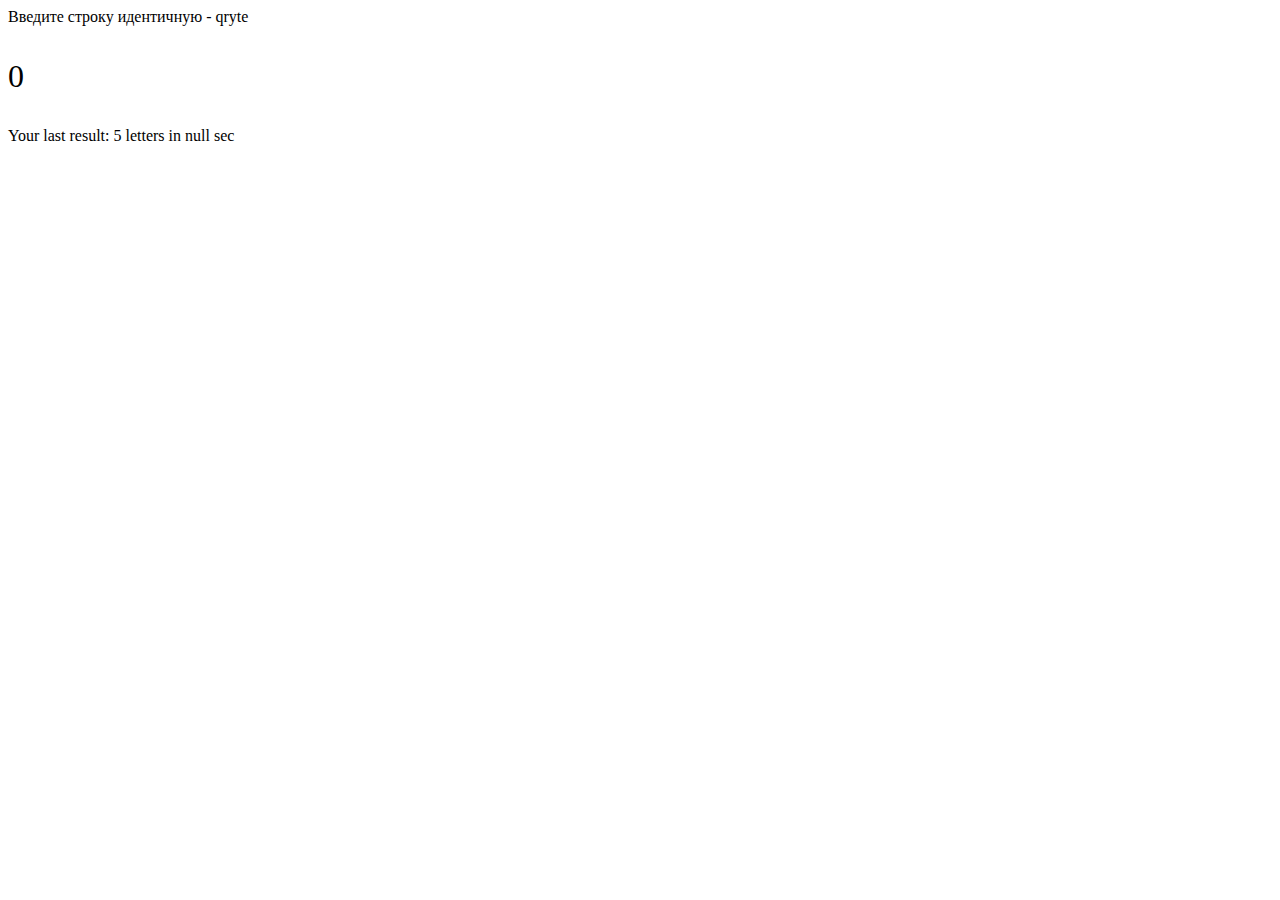
<file: Module-10/index.html>
<!DOCTYPE html>
<html lang="en">
<head>
    <meta charset="UTF-8">
    <meta name="viewport" content="width=device-width, initial-scale=1.0">
    <meta http-equiv="X-UA-Compatible" content="ie=edge">
    <link rel="stylesheet" href="css/styles.css">
    <title>Document</title>
</head>
<body>
    <p class="timer">0</p>
    <div id="exercise"></div>
    <div id="keyboard"></div>
    <script src="js/scripts.js"></script>
</body>
</html>
</file>
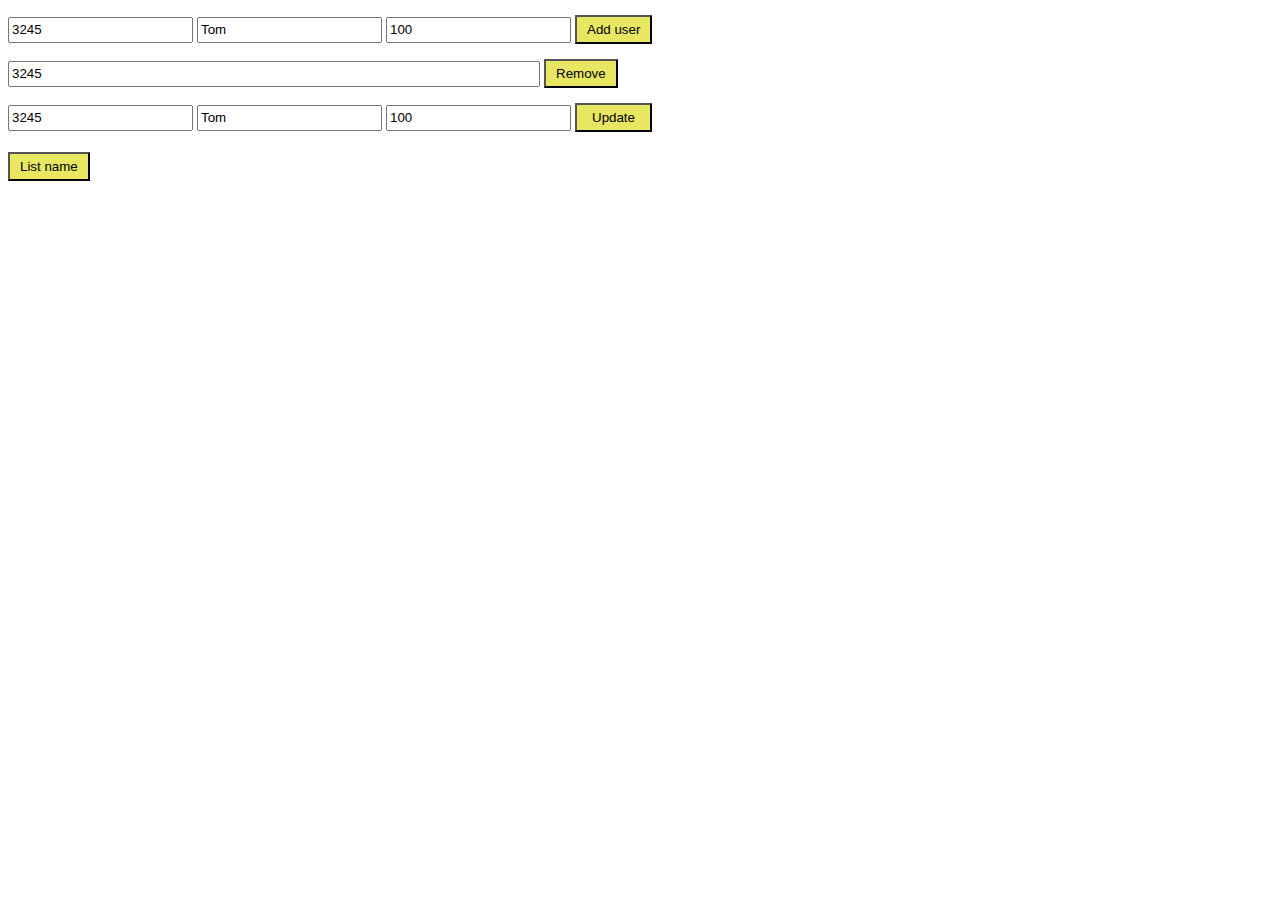
<file: Module-11/index.html>
<!DOCTYPE html>
<html lang="en">
<head>
    <meta charset="UTF-8">
    <meta name="viewport" content="width=device-width, initial-scale=1.0">
    <meta http-equiv="X-UA-Compatible" content="ie=edge">
    <link rel="stylesheet" href="css/styles.css">
    <title>Document</title>
</head>
<body>
  <div class="wrapper">
    <div class="add">
      <input type="text" class="add_id" value="3245">
      <input type="text" class="add_name" value="Tom">
      <input type="text" class="add_score" value="100">
      <button class="btn_add">Add user</button>
    </div>
    <div class="remove">
      <input type="text" class="remove_id" value="3245">
      <button class="btn_remove">Remove</button>
    </div>
    <div class="update">
        <input type="text" class="add_id_update" value="3245">
        <input type="text" class="add_name_update" value="Tom">
        <input type="text" class="add_score_update" value="100">
        <button class="btn_update">Update</button>
    </div>
    <div class="list_name">
        <button class="all">List name</button>
      </div>
  </div>
    <script src="js/scripts.js"></script>
</body>
</html>
</file>
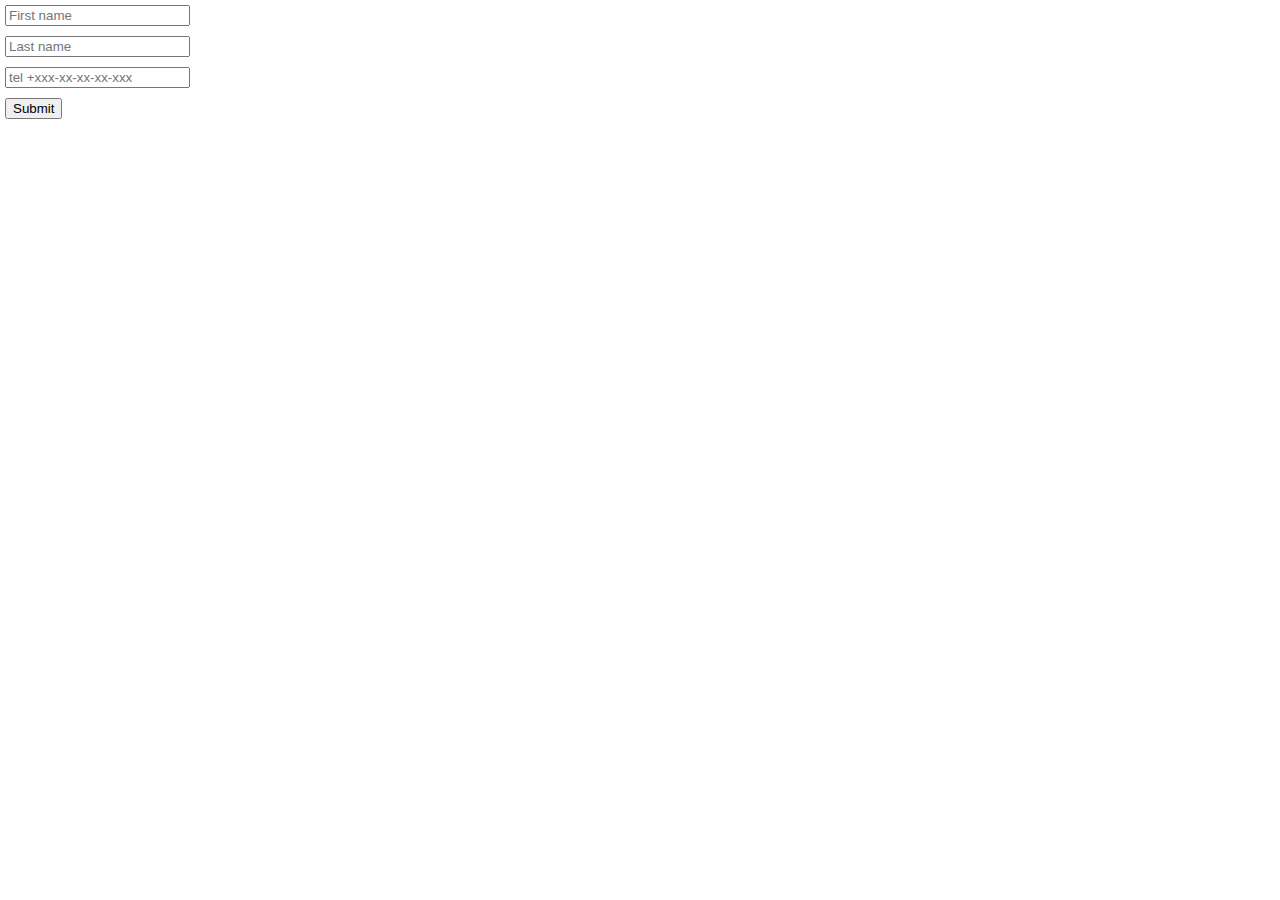
<file: Module-13/index.html>
<!DOCTYPE html>
<html lang="en">
<head>
    <meta charset="UTF-8">
    <meta name="viewport" content="width=device-width, initial-scale=1.0">
    <meta http-equiv="X-UA-Compatible" content="ie=edge">
    <link rel="stylesheet" href="css/reset.css">
    <link rel="stylesheet" href="css/styles.css">
    <title>Document</title>
</head>
<body>
  <div class="container">
      <form acrion="#">
          <div class="first name">
            <input placeholder="First name" id="first_name" type="text" class="validate" pattern="[A-Za-z]{2,10}" required>
            <label for="first_name"></label>
          </div>
          <div class="last name">
            <input placeholder="Last name" id="last_name" type="text" class="validate" pattern="[A-Za-z]{2,10}" required>
            <label for="last_name"></label>
          </div>
          <div class="tel">
            <input placeholder="tel +xxx-xx-xx-xx-xxx" id="tel" type="text" class="validate" pattern="[0-9]{10}" required>
            <label for="tel"></label>
          </div>
          <div class="submit">
            <button class="btn waves-effect waves-light" id="submit-btn" type="submit" name="action">Submit</button>
          </div>
        </div>
      </form>
      <ul class="results">
      </ul>
    </div>
  </div>
    <script src="js/scripts.js"></script>
</body>
</html>
</file>
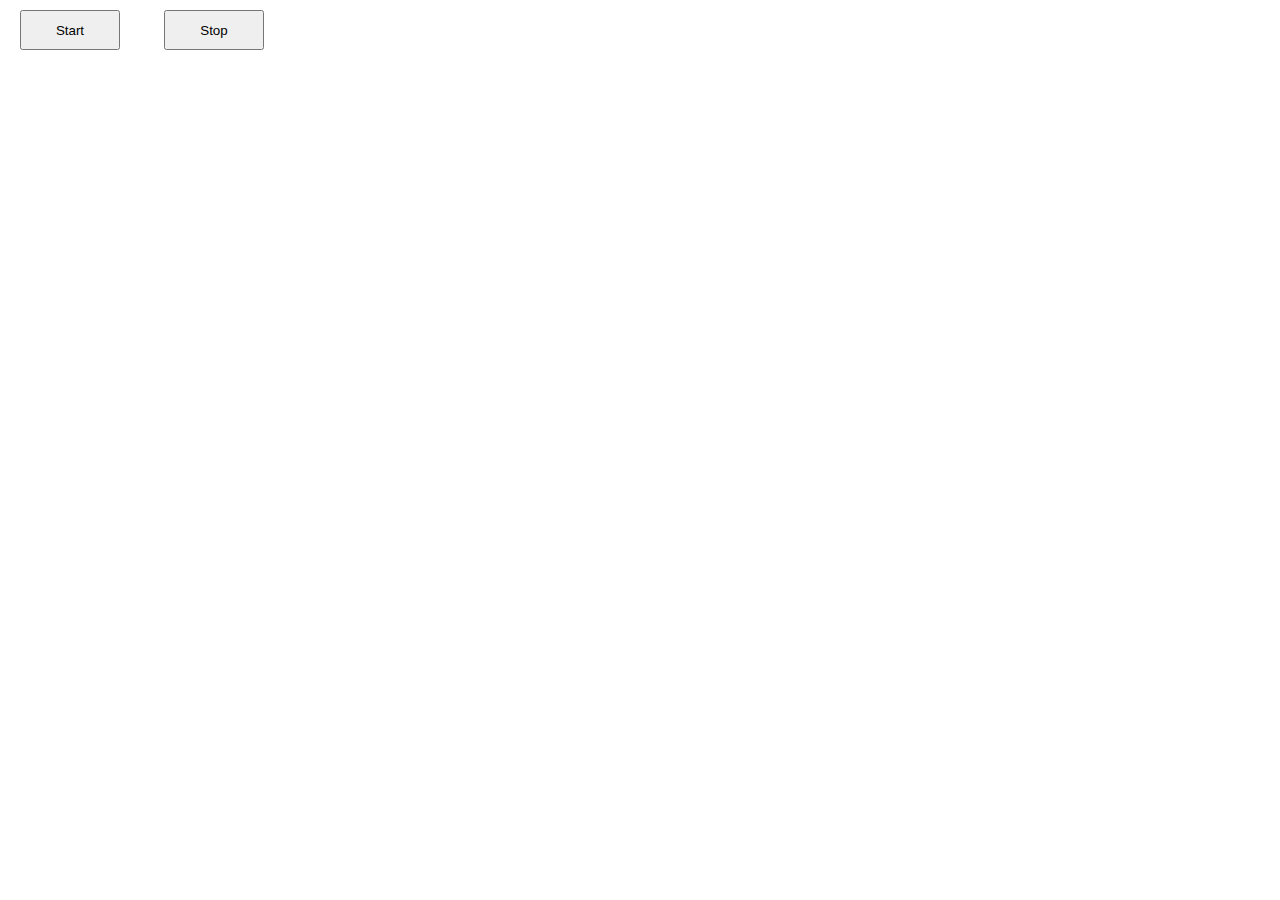
<file: Module-14/index.html>
<!DOCTYPE html>
<html lang="en">
<head>
    <meta charset="UTF-8">
    <meta name="viewport" content="width=device-width, initial-scale=1.0">
    <meta http-equiv="X-UA-Compatible" content="ie=edge">
    <link rel="stylesheet" href="css/reset.css">
    <link rel="stylesheet" href="css/styles.css">
    <title>Document</title>
</head>
<body>
    <button class="start-btn">Start</button>
    <button class="stop-btn">Stop</button>
    <div class="text"></div>
    <script src="js/scripts.js"></script>
</body>
</html>
</file>
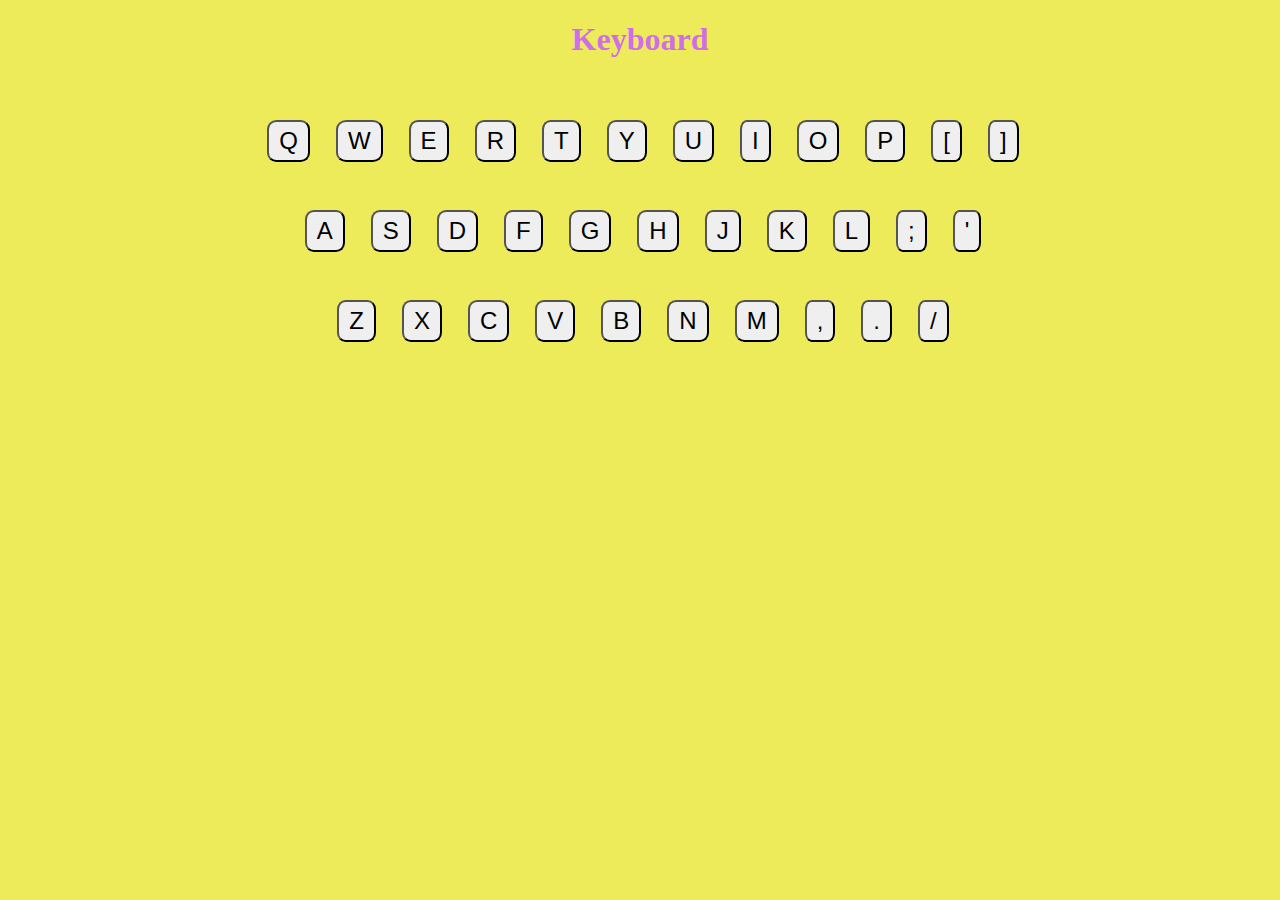
<file: Module-7/index.html>
<!doctype html>
<html lang="en">
<head>
    <meta charset="UTF-8">
    <meta name="viewport" content="width=device-width, user-scalable=no, initial-scale=1.0, maximum-scale=1.0, minimum-scale=1.0">
    <meta http-equiv="X-UA-Compatible" content="ie=edge">
    <link rel="stylesheet" href="css/styles.css">
    <title>Document</title>
</head>
<body>
    <div class="top"></div>
    <div class="middle"></div>
    <div class="bottom"></div>
    <script src="js/scripts.js"></script>
</body>
</html>
</file>
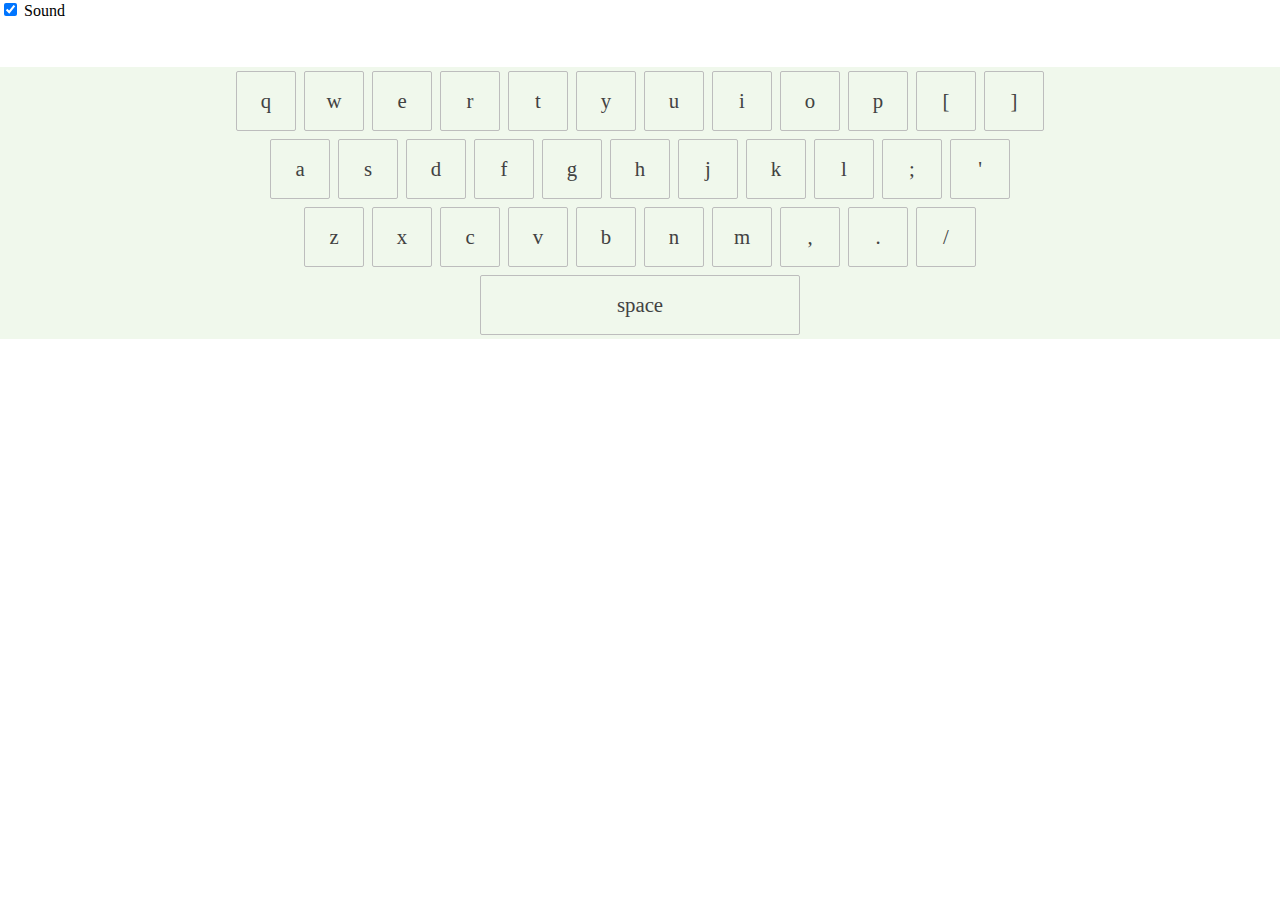
<file: Module-8/index.html>
<!DOCTYPE html>
<html>

<head>
    <meta charset="utf-8">
    <title>About Us</title>
    <link rel="stylesheet" href="css/styles.css">
</head>

<body>
    <div class="slideThree">  
        <input type="checkbox" value="None" id="slideThree" name="check" checked />
        <label for="slideThree"></label>
        <span>Sound</span>
      </div>
      <div class="keyboard">
        <div class="keyboard__row">
          <button class="keyboard__btn" data-note="do">q</button>
          <button class="keyboard__btn" data-note="re">w</button>
          <button class="keyboard__btn" data-note="mi">e</button>
          <button class="keyboard__btn" data-note="fa">r</button>
          <button class="keyboard__btn" data-note="sol">t</button>
          <button class="keyboard__btn" data-note="la">y</button>
          <button class="keyboard__btn" data-note="la">u</button>
          <button class="keyboard__btn" data-note="sol">i</button>
          <button class="keyboard__btn" data-note="fa">o</button>
          <button class="keyboard__btn" data-note="mi">p</button>
          <button class="keyboard__btn" data-note="re">[</button>
          <button class="keyboard__btn" data-note="do">]</button>
        </div>
        <div class="keyboard__row">
          <button class="keyboard__btn" data-note="do">a</button>
          <button class="keyboard__btn" data-note="re">s</button>
          <button class="keyboard__btn" data-note="mi">d</button>
          <button class="keyboard__btn" data-note="fa">f</button>
          <button class="keyboard__btn" data-note="sol">g</button>
          <button class="keyboard__btn" data-note="la">h</button>
          <button class="keyboard__btn" data-note="la">j</button>
          <button class="keyboard__btn" data-note="sol">k</button>
          <button class="keyboard__btn" data-note="fa">l</button>
          <button class="keyboard__btn" data-note="mi">;</button>
          <button class="keyboard__btn" data-note="re">'</button>
        </div>
        <div class="keyboard__row">
          <button class="keyboard__btn" data-note="do">z</button>
          <button class="keyboard__btn" data-note="re">x</button>
          <button class="keyboard__btn" data-note="mi">c</button>
          <button class="keyboard__btn" data-note="fa">v</button>
          <button class="keyboard__btn" data-note="sol">b</button>
          <button class="keyboard__btn" data-note="sol">n</button>
          <button class="keyboard__btn" data-note="fa">m</button>
          <button class="keyboard__btn" data-note="mi">,</button>
          <button class="keyboard__btn" data-note="re">.</button>
          <button class="keyboard__btn" data-note="do">/</button>
        </div>
        <div class="keyboard__row">
          <button class="keyboard__btn keyboard__btn--space" data-note="do">space</button>
        </div>
      </div>
        <audio class="sonidos" src="https://s3-us-west-2.amazonaws.com/s.cdpn.io/742140/C.mp3" data-note="do"></audio>
        <audio class="sonidos" src="https://s3-us-west-2.amazonaws.com/s.cdpn.io/742140/D.mp3" data-note="re"></audio>
        <audio class="sonidos" src="https://s3-us-west-2.amazonaws.com/s.cdpn.io/742140/E.mp3" data-note="mi"></audio>
        <audio class="sonidos" src="https://s3-us-west-2.amazonaws.com/s.cdpn.io/742140/F.mp3" data-note="fa"></audio>
        <audio class="sonidos" src="https://s3-us-west-2.amazonaws.com/s.cdpn.io/742140/G.mp3" data-note="sol"></audio>
        <audio class="sonidos" src="https://s3-us-west-2.amazonaws.com/s.cdpn.io/742140/A.mp3" data-note="la"></audio>
        <audio class="sonidos" src="https://s3-us-west-2.amazonaws.com/s.cdpn.io/742140/B.mp3" data-note="si"></audio>
        <script src="js/scripts.js"></script>
</body>
</html>
</file>
<file: Module-10/css/styles.css>
.timer {
  font-size: 2rem;
}
.exercise {
  margin-bottom: 1rem;
  font-size: 3rem;
}

.keyboard button {
  padding: 1rem;
  font-size: 1.125rem;
}
</file>
<file: Module-11/css/styles.css>
.wrapper{
    margin: 0 auto;
    padding: 0;
    box-sizing: border-box;
}
button{
    background-color: rgb(231, 231, 98);
    text-align: center;
    padding: 5px 10px;
}
.add,
.remove,
.update{
    margin-top: 15px;
}
input{
    line-height: 20px;
}
.list_name{
    margin-top: 20px;
}
.remove input{
    width: 524px;
}
.update button{
    padding: 5px 15px;
}
</file>
<file: Module-13/css/styles.css>
body{
    display: flex;
    flex-direction: row;
}
input, button{
    margin: 5px;
}
.results li{
    color: rgb(24, 233, 24);
}
.results li:nth-child(1){
    margin-top: 7px;
}
.results li:nth-child(2){
    margin-top: 16px;
}
.results li:nth-child(3){
    margin-top: 16px;
}
</file>
<file: Module-14/css/styles.css>
button {
    width: 100px;
    height: 40px;
    margin: 10px 20px;
}
.text {
    font-size: 20px;
    margin: 10px 20px;
}
</file>
<file: Module-7/css/styles.css>
body{
    margin: 0 auto;
    box-sizing: border-box;
    background-color: #eeeb5a;
    text-align: center;
}

button{
    margin: 40px 10px 8px 16px;
    font-size: 24px;
    padding: 5px 10px;
    border-radius: 22%;
    text-transform: uppercase;
    
}
</file>
<file: Module-8/css/styles.css>
$activeColor: #27ae60; //green
$darkenColor: darken($activeColor, 20%);
$background: #3498db;

.slideThree {
  width: 80px;
  height: 26px;
  background: #333;
  margin: 20px auto;
  position: relative;
  border-radius: 50px;
  box-shadow: inset 0px 1px 1px rgba(0,0,0,0.5), 0px 1px 0px rgba(255,255,255,0.2);
  &:after {
    content: 'OFF';
    color: #000;
    position: absolute;
    right: 10px;
    z-index: 0;
    font: 12px/26px Arial, sans-serif;
    font-weight: bold;
    text-shadow: 1px 1px 0px rgba(255,255,255,.15);
  }
  &:before {
    content: 'ON';
    color: $activeColor;
    position: absolute;
    left: 10px;
    z-index: 0;
    font: 12px/26px Arial, sans-serif;
    font-weight: bold;
  }
  label {
    display: block;
    width: 34px;
    height: 20px;
    cursor: pointer;
    position: absolute;
    top: 3px;
    left: 3px;
    z-index: 1;
    background: #fcfff4;
    background: linear-gradient(top, #fcfff4 0%, #dfe5d7 40%, #b3bead 100%);
    border-radius: 50px;
    transition: all 0.4s ease;
    box-shadow: 0px 2px 5px 0px rgba(0,0,0,0.3);
  }
  input[type=checkbox] {
    visibility: hidden;
    &:checked + label {
      left: 43px;
    }
  }  
  span {
    position: absolute;
    top: -2px;
    right: 100px;
    color: $activeColor;
    font: 26px Arial, sans-serif;
    font-weight: bold;
  }
}
a,abbr,acronym,address,applet,article,aside,audio,b,big,blockquote,body,canvas,caption,center,cite,code,dd,del,details,dfn,div,dl,dt,em,embed,fieldset,figcaption,figure,footer,form,h1,h2,h3,h4,h5,h6,header,html,i,iframe,img,ins,kbd,label,legend,li,mark,menu,nav,object,ol,output,p,pre,q,ruby,s,samp,section,small,span,strike,strong,sub,summary,sup,table,tbody,td,tfoot,th,thead,time,tr,tt,u,ul,var,video{margin:0;padding:0;border:0;outline:0;font-size:100%;vertical-align:baseline;background:transparent}button,input,select,textarea{font-family:inherit;font-size:100%}body{line-height:1}ol,ul{list-style:none}blockquote,q{quotes:none}blockquote:after,blockquote:before,q:after,q:before{content:""}table{border-collapse:collapse;border-spacing:0}body,button,input,textarea{-webkit-font-smoothing:antialiased;-moz-osx-font-smoothing:grayscale}button,input[type=button],input[type=submit]{border:none;outline:none;cursor:pointer}html{box-sizing:border-box}*,:after,:before{box-sizing:inherit}article,aside,details,figcaption,figure,footer,header,main,menu,nav,section,summary{display:block}embed,img,object,video{display:block;height:auto;width:100%}.page{background-color:#fff;font-family:Roboto,-apple-system,BlinkMacSystemFont,sans-serif}.container{display:-webkit-box;display:-ms-flexbox;display:flex;width:80rem;margin:auto;padding:2rem 0;min-height:100vh}.panel{-ms-flex-item-align:start;align-self:flex-start;width:15%;padding:1rem .5rem;border-radius:.25rem;box-shadow:0 0 5px 5px rgba(0,0,0,.1)}.main{display:-webkit-box;display:-ms-flexbox;display:flex;-webkit-box-orient:vertical;-webkit-box-direction:normal;-ms-flex-direction:column;flex-direction:column;-webkit-box-align:center;-ms-flex-align:center;align-items:center;-webkit-box-pack:center;-ms-flex-pack:center;justify-content:center;width:70%;padding:0 1.5rem}.clock{text-align:center}.clock__time{font-size:2rem}.keyboard{margin-top:3rem}.keyboard__row{display:-webkit-box;display:-ms-flexbox;display:flex;-webkit-box-pack:center;-ms-flex-pack:center;justify-content:center;padding:.25rem}.keyboard__btn{display:block;outline:0;padding:0;width:3.75rem;height:3.75rem;margin-right:.5rem;border:1px solid #bdbdbd;border-radius:.125rem;background-color:transparent;font-size:1.3rem;-webkit-user-select:none;-moz-user-select:none;-ms-user-select:none;user-select:none;color:#424242;cursor:default}.keyboard__btn:last-child{margin-right:0}.keyboard__btn--space{width:20rem}.keyboard__btn--active{border:1px solid transparent;background-color:#03a9f4;color:#fff}.lang-ctrls__body{display:-webkit-box;display:-ms-flexbox;display:flex;-webkit-box-pack:justify;-ms-flex-pack:justify;justify-content:space-between}.lang-ctrls__btn{padding:0;outline:0;width:3.25rem;height:3.25rem;border-radius:.25rem;font-size:1.125rem;color:#fff;text-transform:uppercase;background-color:#616161}.lang-ctrls__btn--active{background-color:#03a9f4}.typable{-webkit-user-select:none;-moz-user-select:none;-ms-user-select:none;user-select:none;cursor:default}.typable,.typable__char{display:-webkit-box;display:-ms-flexbox;display:flex}.typable__char{-webkit-box-pack:center;-ms-flex-pack:center;justify-content:center;-webkit-box-align:center;-ms-flex-align:center;align-items:center;width:4rem;height:4rem;margin-right:1rem;border:1px solid #616161;border-radius:.25rem;color:#424242;font-size:3rem}.typable__char:last-child{margin-right:0}.typable__char--current{position:relative}.typable__char--current:before{position:absolute;display:block;width:100%;height:.5rem;left:0;bottom:-1rem;border-radius:.25rem;content:"";background-color:#03a9f4}.typable__char--error{background-color:#ef5350}.typable__char--success{background-color:#43a047}.user-list{counter-reset:a}.user-list__item{display:-webkit-box;display:-ms-flexbox;display:flex;-webkit-box-align:center;-ms-flex-align:center;align-items:center;-webkit-box-pack:justify;-ms-flex-pack:justify;justify-content:space-between;padding:.5rem .25rem;color:#424242;border-bottom:1px solid #bdbdbd}.user-list__item:last-child{border-bottom:0}.user-list__item:before{display:-webkit-box;display:-ms-flexbox;display:flex;-webkit-box-pack:center;-ms-flex-pack:center;justify-content:center;-webkit-box-align:center;-ms-flex-align:center;align-items:center;height:1.5rem;width:1.5rem;border-radius:50%;counter-increment:a;content:counter(a);background-color:#616161;color:#fff}.user-list__score{font-weight:700}.widget{color:color(primary-dark)}.widget__heading{font-size:1em;margin-bottom:1rem;text-align:center}.widget-divider{border-top:1px solid #bdbdbd;padding-top:1.5rem;margin-top:1.5rem}
.pressed {
  margin: auto;
  font-size: 32px;
  height: 60px;
  line-height: 60px;
  width: 400px;
  cursor: pointer;
  background: #424242;
  color: #eee;
  display: flex;
  justify-content: space-around;
}
.keyboard {
  background: hsla(100, 50%, 50%, 0.1);
}
</file>
